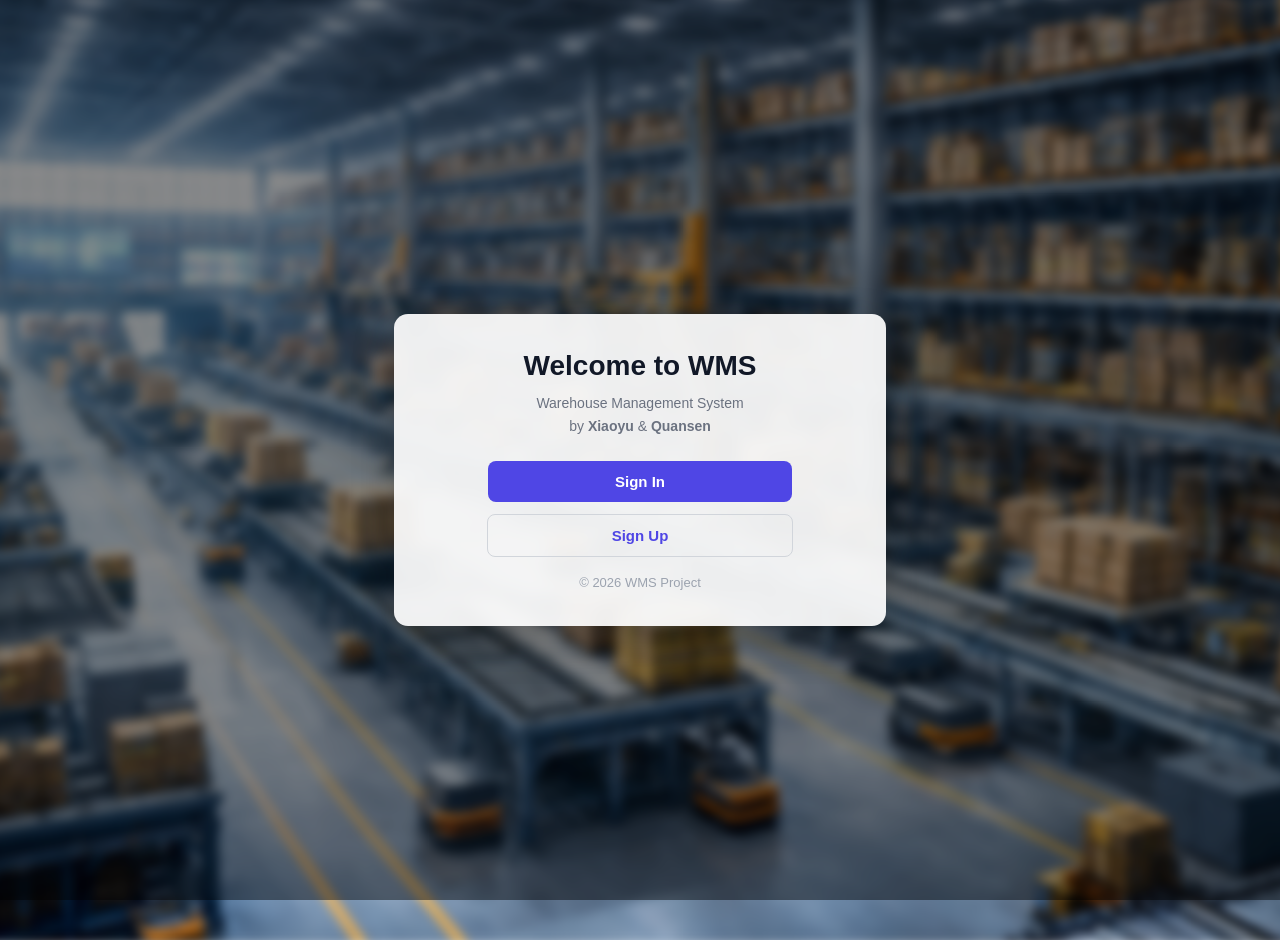
<file: index.html>
<!DOCTYPE html>
<html lang="en">
<head>
    <meta charset="UTF-8">
    <meta name="viewport" content="width=device-width, initial-scale=1.0">
    <title>WMS - Home</title>

    <style>
        body {
            margin: 0;
            height: 100vh;
            font-family: Arial, Helvetica, sans-serif;
            overflow: hidden;
        }

        .bg-blur {
            position: fixed;
            top: 0;
            left: 0;
            width: 100%;
            height: 100%;

            background: url("assets/pics/homepage_bg.png") no-repeat center center;
            background-size: cover;

            filter: blur(5px);
            transform: scale(1.1);
            z-index: 0;
        }

        .bg-overlay {
            position: fixed;
            top: 0;
            left: 0;
            width: 100%;
            height: 100%;
            background: rgba(0, 0, 0, 0.45);
            z-index: 1;
        }

        .container {
            position: relative;
            z-index: 2;
            height: 100vh;

            display: flex;
            justify-content: center;
            align-items: center;
            padding: 20px;
        }

        .card {
            width: 420px;
            padding: 36px;
            border-radius: 14px;
            text-align: center;

            background: rgba(255, 255, 255, 0.92);
            box-shadow: 0 15px 40px rgba(0, 0, 0, 0.25);
            backdrop-filter: blur(6px);
        }

        .title {
            font-size: 28px;
            font-weight: bold;
            color: #111827;
            margin: 0 0 10px;
        }

        .subtitle {
            font-size: 14px;
            color: #6b7280;
            margin: 0 0 24px;
            line-height: 1.6;
        }

        .btn-group {
            display: flex;
            flex-direction: column;
            align-items: center;
            gap: 12px;
        }

        .btn {
            width: 100%;
            max-width: 280px;
            padding: 12px;
            border-radius: 8px;
            text-decoration: none;
            font-size: 15px;
            font-weight: bold;

            background: #4f46e5;
            color: white;
            transition: 0.2s;
            text-align: center;
            display: block;
        }

        .btn:hover {
            background: #4338ca;
        }

        .btn-outline {
            background: transparent;
            color: #4f46e5;
            border: 1px solid #d1d5db;
        }

        .btn-outline:hover {
            background: #f3f4f6;
        }

        .footer {
            margin-top: 18px;
            font-size: 13px;
            color: #9ca3af;
        }
    </style>
</head>

<body>
<!-- Background -->
<div class="bg-blur"></div>
<div class="bg-overlay"></div>

<!-- Content -->
<div class="container">
    <div class="card">
        <h1 class="title">Welcome to WMS</h1>
        <p class="subtitle">
            Warehouse Management System<br>
            by <b>Xiaoyu</b> & <b>Quansen</b>
        </p>

        <div class="btn-group">
            <a class="btn" href="sign_in.php">Sign In</a>
            <a class="btn btn-outline" href="sign_up.php">Sign Up</a>
        </div>

        <div class="footer">
            © 2026 WMS Project
        </div>
    </div>
</div>
</body>
</html>
</file>
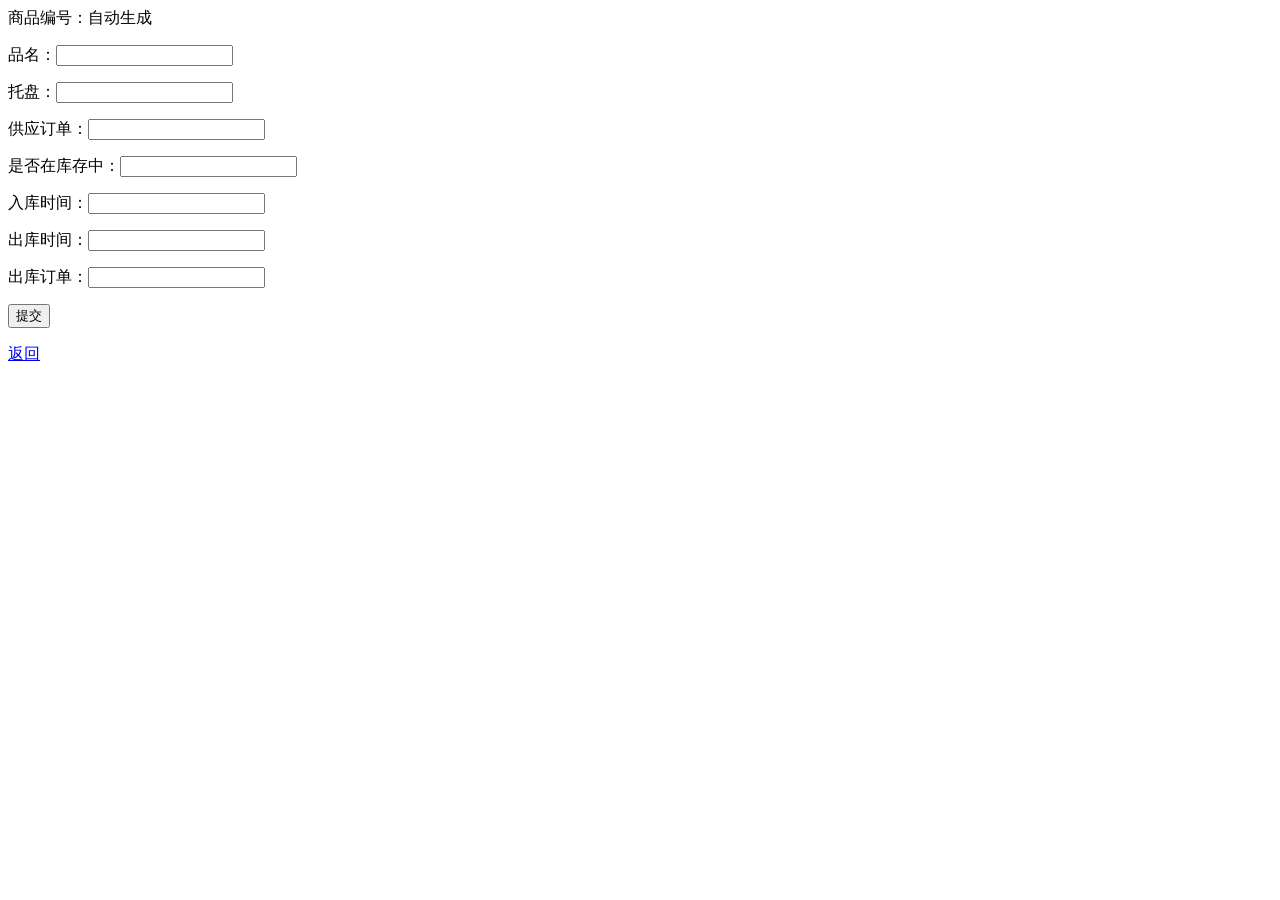
<file: 1-basicInfo/addItem.html>
<html>
<head>
    <meta charset="UTF-8">
    <title>addOrder</title>
</head>
<body>

<form method="POST" action="addItem.php">
    <p>商品编号：自动生成</p>
    <p>品名：<input type="text" name="itemName" id="itemName"></p>
    <p>托盘：<input type="text" name="itemPallet" id="itemPallet"></p>
    <p>供应订单：<input type="text" name="in_stockSupply" id="in_stockSupply"></p>
    <p>是否在库存中：<input type="text" name="isStocked" id="isStocked"></p>
    <p>入库时间：<input type="text" name="in_stockTime" id="in_stockTime"></p>
    <p>出库时间：<input type="text" name="out_stockTime" id="out_stockTime"></p>
    <p>出库订单：<input type="text" name="out_stockOrder" id="out_stockOrder"></p>
    <p><input type="submit" value="提交" name="Submit"></p>
</form>
<p><a href="showItem.php">返回</a></p>
</body>
</html>
</file>
